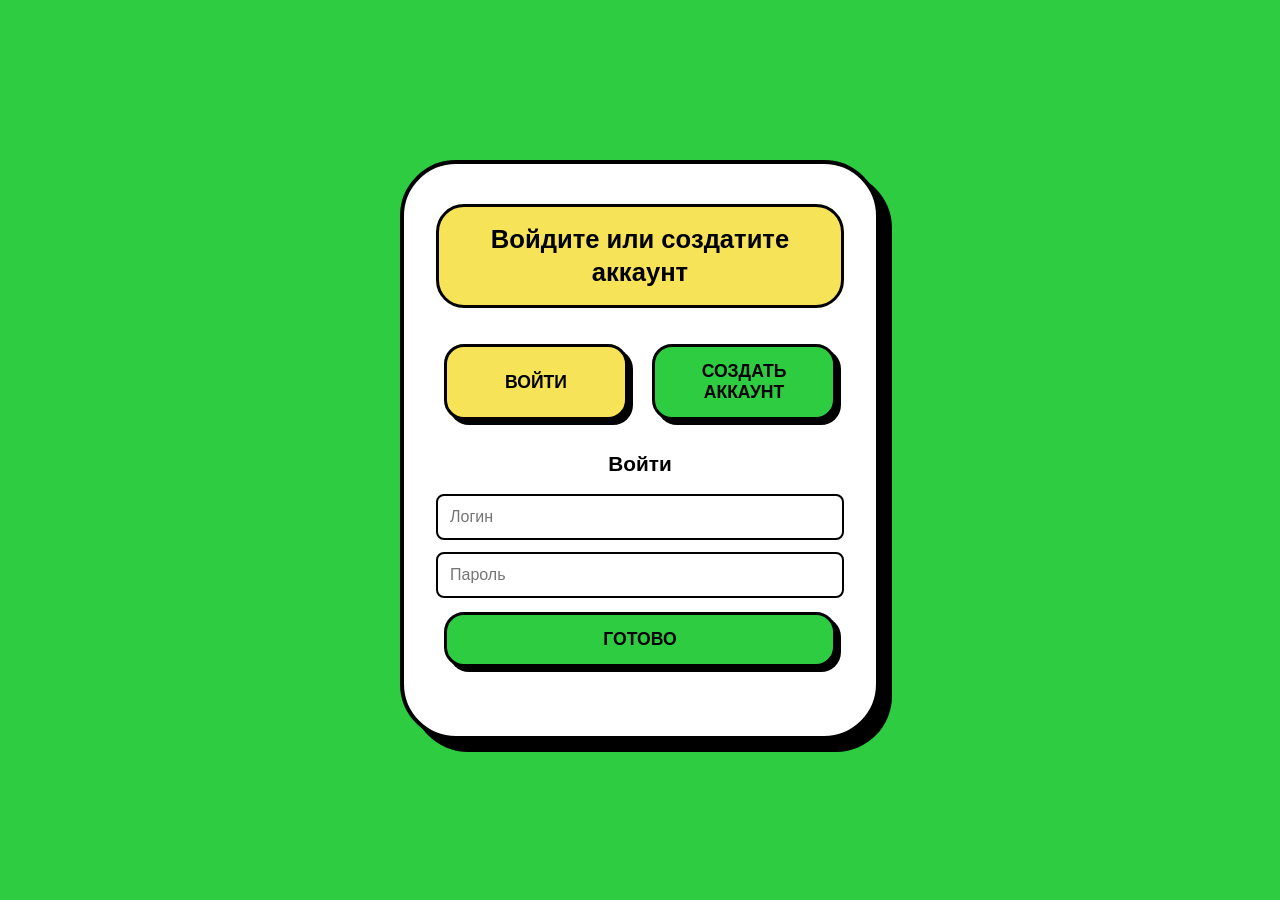
<file: login/index.html>
<!DOCTYPE html>
<html lang="en">
<head>
<meta charset="UTF-8">
<meta name="viewport" content="width=device-width, initial-scale=1.0, maximum-scale=1.0, user-scalable=yes, viewport-fit=cover">
<title>Гриша и ноутбук</title>
<link rel="stylesheet" href="/login/style.css">
</head>
<body>

<div class="app" id="appCard">

    <div class="title-badge">Войдите или создатите аккаунт</div>

    <div class="auth-toggle">
        <button id="showLoginBtn" class="active">Войти</button>
        <button id="showRegisterBtn">Создать аккаунт</button>
    </div>

    <div class="form-panel active" id="loginForm">
        <h3>Войти</h3>
        <input type="text" id="loginUsername" placeholder="Логин">
        <input type="password" id="loginPassword" placeholder="Пароль">
        <button id="submitLoginBtn">Готово</button>
        <div class="error-msg" id="loginError"></div>
    </div>

    <div class="form-panel" id="registerForm">
        <h3>Регистрация</h3>
        <input type="text" id="regUsername" placeholder="Логин">
        <input type="password" id="regPassword" placeholder="Пароль">
        <button id="submitRegisterBtn">Готово</button>
        <div class="error-msg" id="registerError"></div>
    </div>

</div>

<script src="/login/script.js"></script>

</body>
</html>
</file>
<file: login/style.css>
:root {
    --bg: #2ecc40;
    --card-bg: #ffffff;
    --text: #000000;
    --btn-bg: #2ecc40;
    --btn-hover: #27ae36;
    --accent: #f7e358;
    --border: #000000;
    --shadow: #000000;
    --box-shadow: 12px 12px 0 black;
}
* { box-sizing: border-box; margin: 0; padding: 0; }
body {
    background: var(--bg);
    font-family: 'Segoe UI', Arial, sans-serif;
    min-height: 100vh;
    display: flex;
    flex-direction: column;
    align-items: center;
    justify-content: center;
    padding: 20px;
    color: var(--text);
}
.app {
    max-width: 480px;
    width: 100%;
    background: var(--card-bg);
    border: 4px solid var(--border);
    border-radius: 56px;
    padding: 40px 32px;
    box-shadow: var(--box-shadow);
    display: flex;
    flex-direction: column;
    align-items: center;
    text-align: center;
}
.title-badge {
    font-size: 1.6rem;
    font-weight: 800;
    background: var(--accent);
    padding: 16px 24px;
    border: 3px solid var(--border);
    border-radius: 28px;
    margin: 0 0 28px;
    line-height: 1.3;
}
.auth-toggle { display: flex; gap: 8px; width: 100%; justify-content: center; margin-bottom: 8px; }
button, .btn {
    background: var(--btn-bg);
    border: 3px solid var(--border);
    color: var(--text);
    font-weight: 800;
    font-size: 1.1rem;
    padding: 14px 24px;
    border-radius: 20px;
    cursor: pointer;
    box-shadow: 5px 5px 0 var(--shadow);
    text-transform: uppercase;
    margin: 8px;
    flex: 1;
}
button:hover { background: var(--btn-hover); }
button:active { transform: translate(2px,2px); box-shadow: 2px 2px 0 var(--shadow); }
.auth-toggle button.active { background: var(--accent); }
.form-panel { width: 100%; display: none; flex-direction: column; align-items: stretch; margin-top: 12px; }
.form-panel.active { display: flex; }
.form-panel h3 { font-size: 1.3rem; margin: 4px 0 12px; }
input {
    width: 100%;
    padding: 12px;
    margin: 6px 0;
    border: 2px solid black;
    border-radius: 8px;
    font-size: 1rem;
}
.error-msg { color: #c0392b; font-weight: bold; font-size: 0.9rem; min-height: 1.2em; margin-top: 4px; }
</file>
